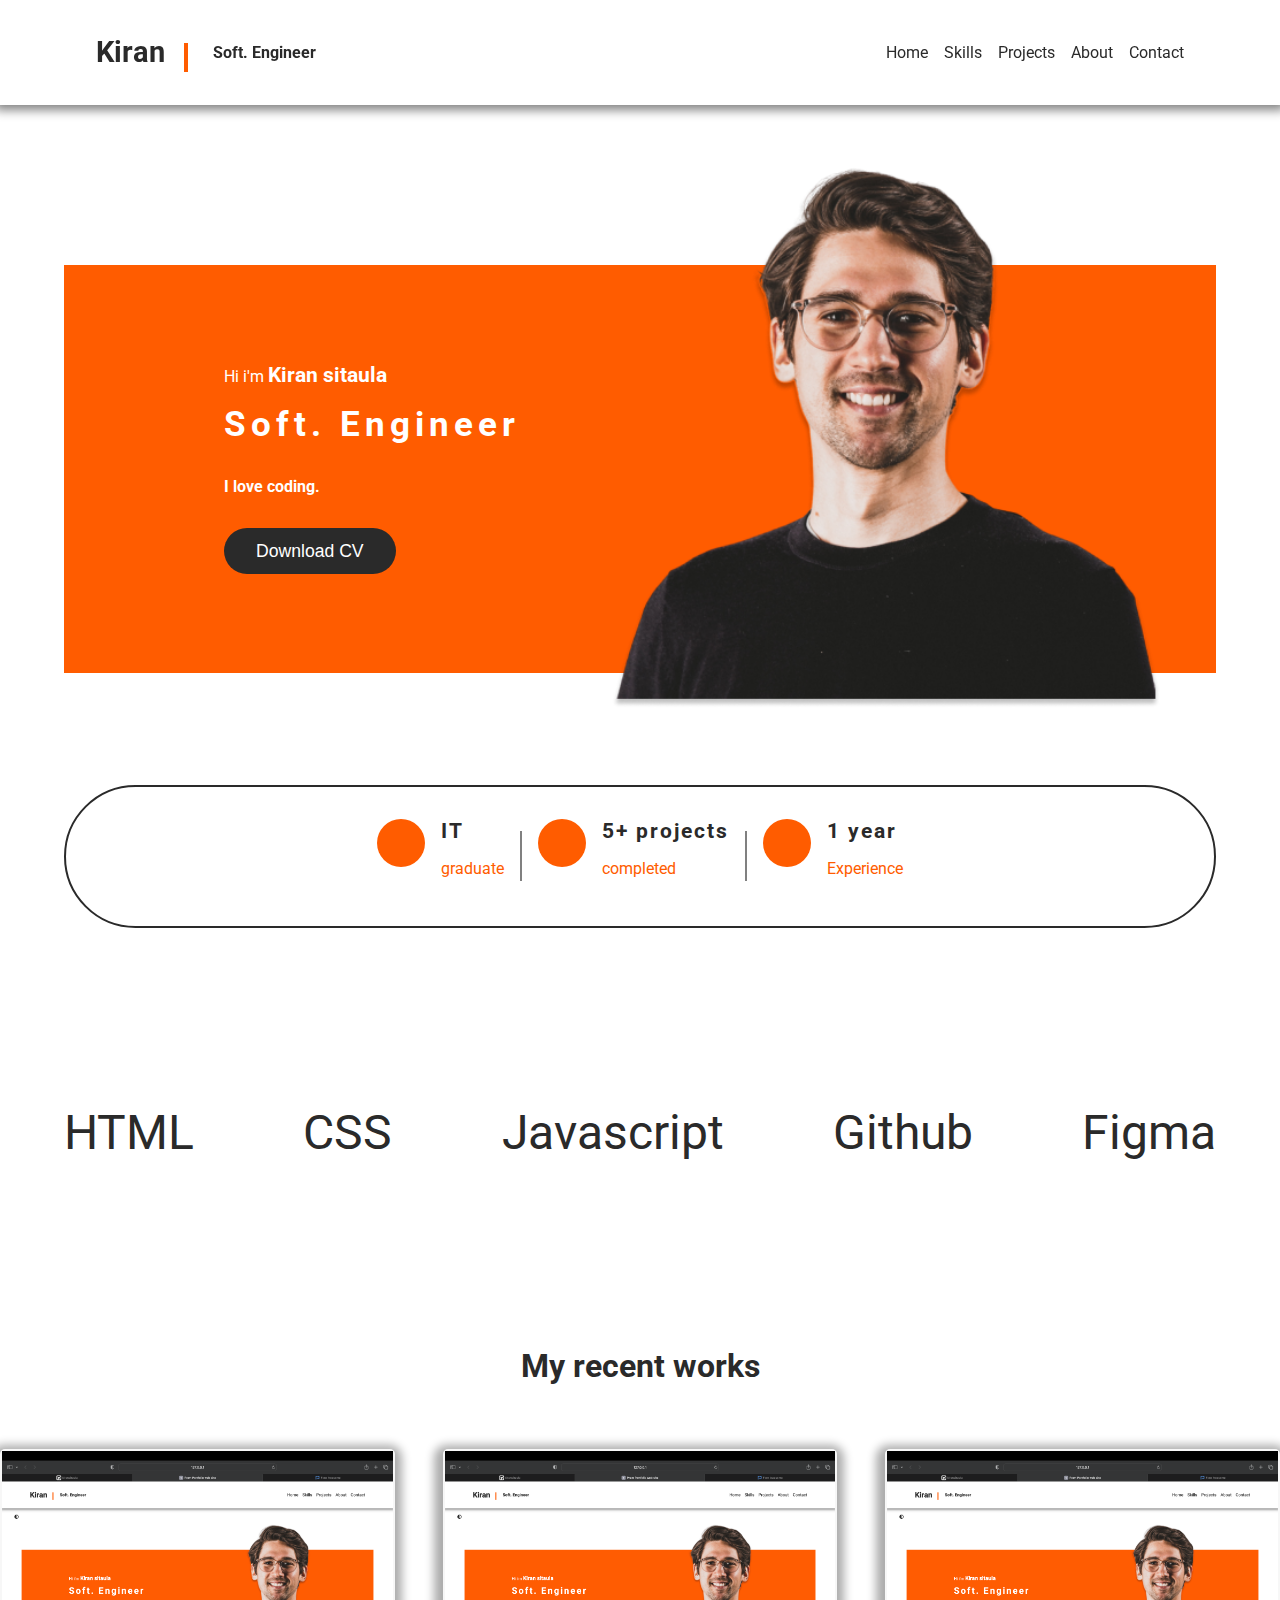
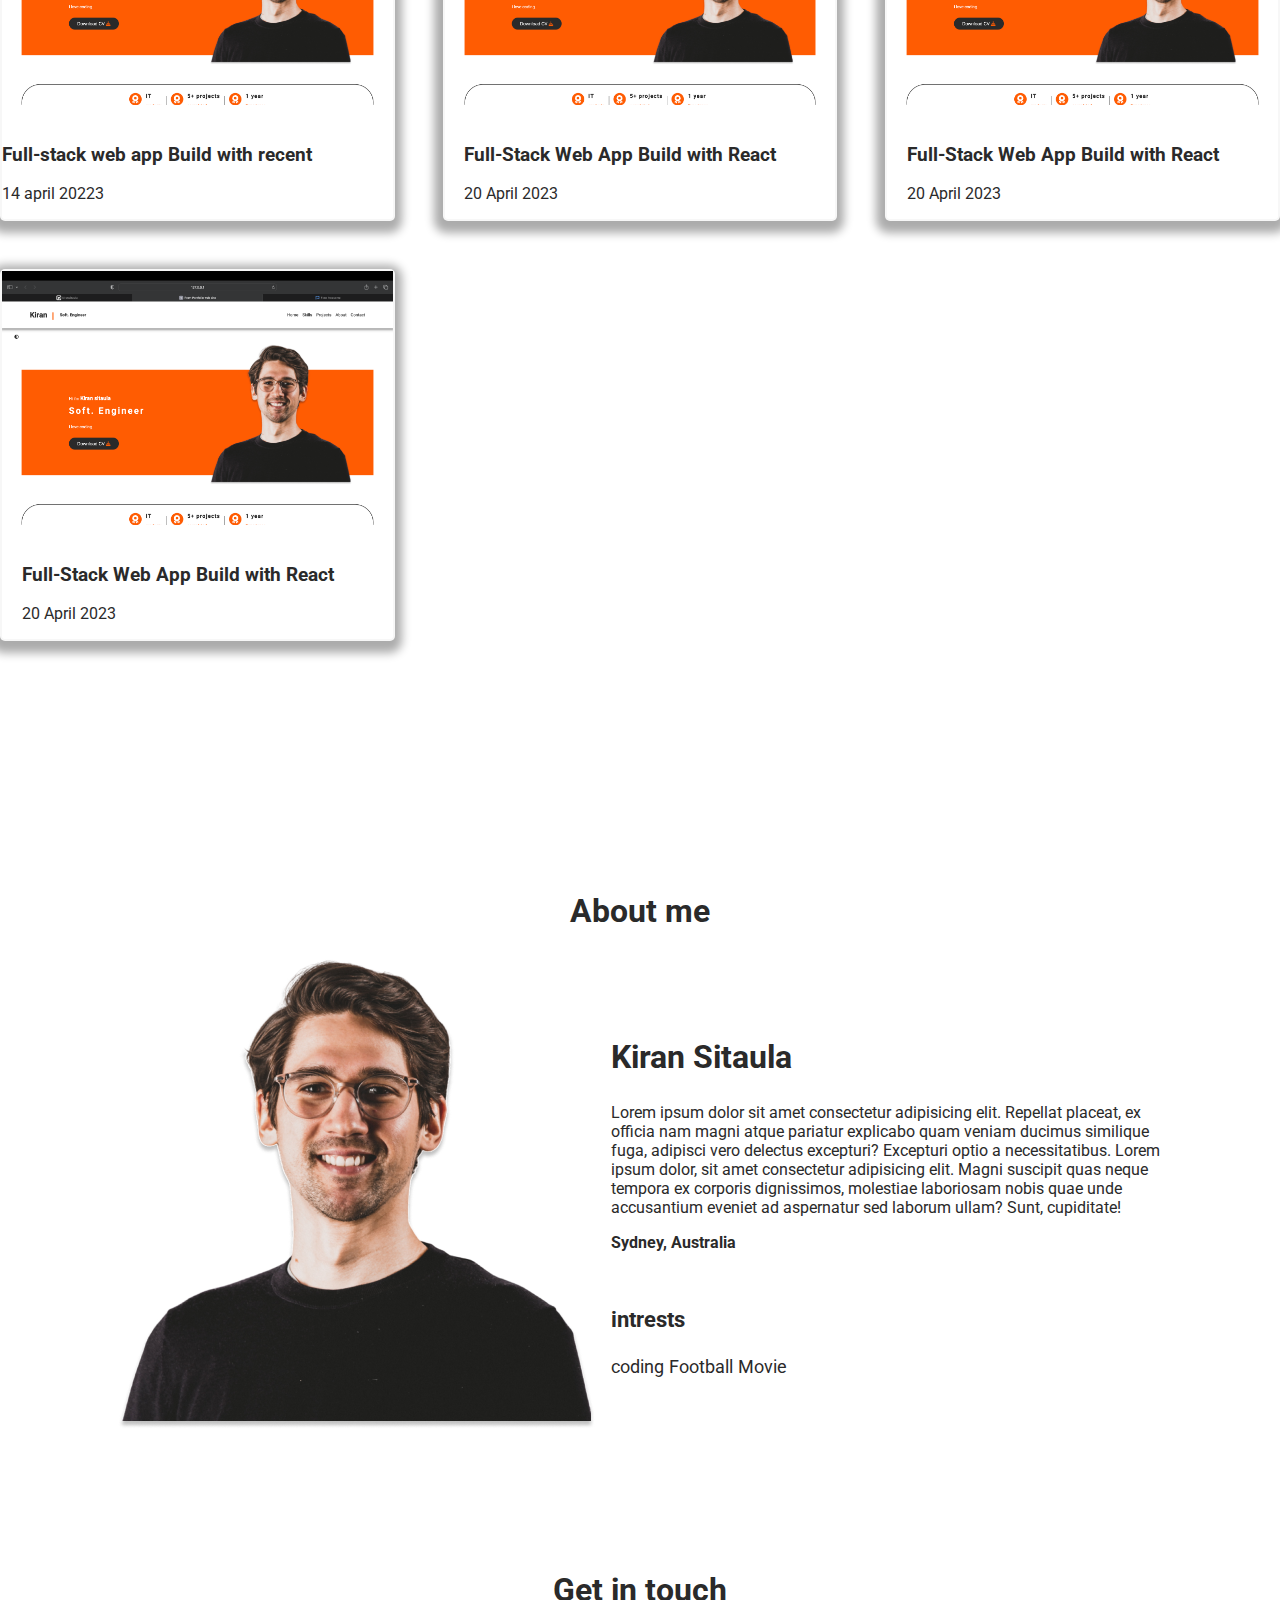
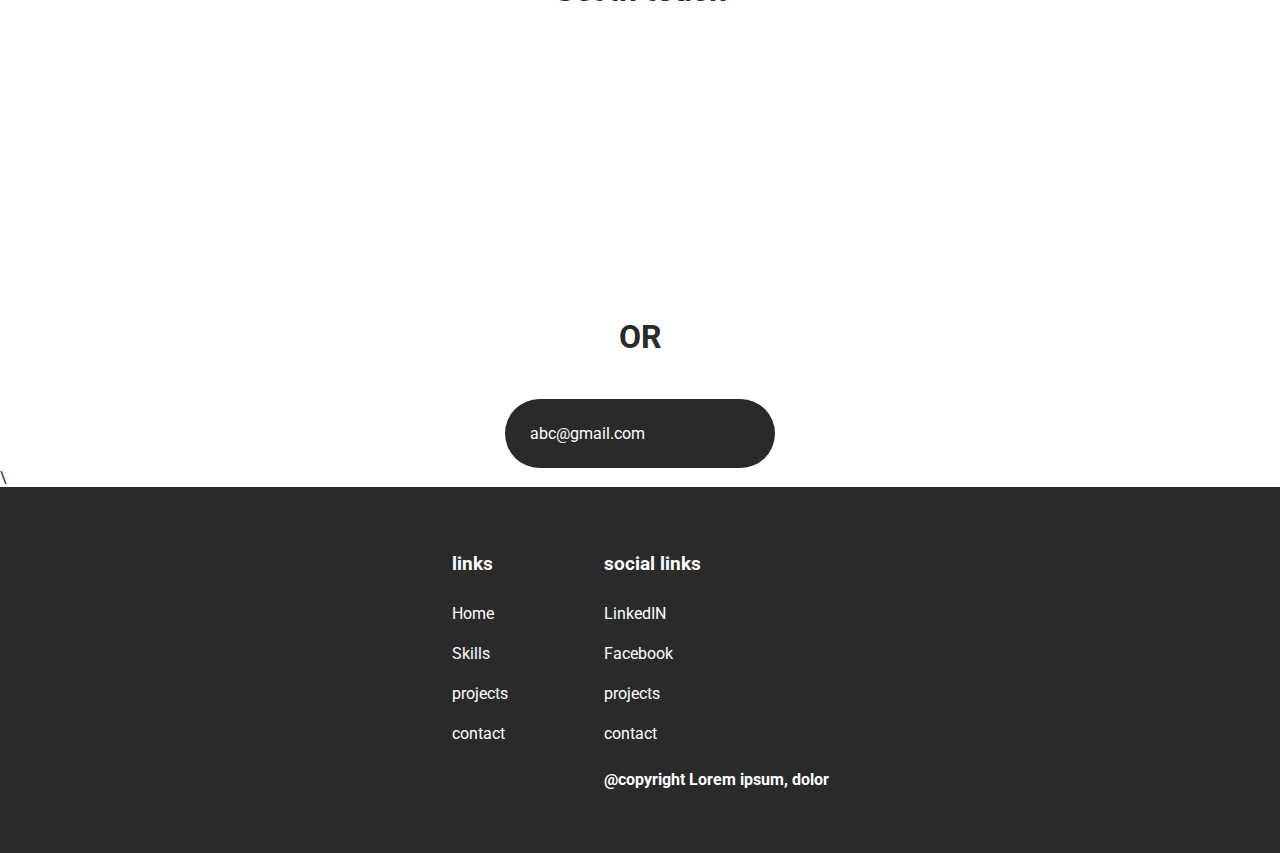
<file: index.html>
<!DOCTYPE html>
<html lang="en">
  <head>
    <meta charset="UTF-8" />
    <meta http-equiv="X-UA-Compatible" content="IE=edge" />
    <meta name="viewport" content="width=device-width, initial-scale=1.0" />

    <!-- google fonts -->
    <link rel="preconnect" href="https://fonts.googleapis.com" />
    <link rel="preconnect" href="https://fonts.gstatic.com" crossorigin />
    <link
      href="https://fonts.googleapis.com/css2?family=Roboto:wght@100;400;700&display=swap"
      rel="stylesheet"
    />

    <!-- font aweson icons -->
    <link
      rel="stylesheet"
      href="https://cdnjs.cloudflare.com/ajax/libs/font-awesome/6.4.0/css/all.min.css"
      integrity="sha512-iecdLmaskl7CVkqkXNQ/ZH/XLlvWZOJyj7Yy7tcenmpD1ypASozpmT/E0iPtmFIB46ZmdtAc9eNBvH0H/ZpiBw=="
      crossorigin="anonymous"
      referrerpolicy="no-referrer"
    />

    <link rel="stylesheet" href="./style.css" />
    <title>Prem Portfolio web site</title>
  </head>
  <body>
    <div class="wrapper">
      <!-- dark mode button -->

      <input type="checkbox" id="darkMode" />

      <div class="wrapper">
        <label for="darkMode" class="dark-mode-toggle">
          <i class="fa-solid fa-circle-half-stroke"></i>
        </label>

        <!-- header section  -->
        <header>
          <div class="container flex header">
            <div class="logo flex">
              <div>
                <h1>Kiran</h1>
              </div>
              <div>
                <h1 class="line">Soft. Engineer</h1>
              </div>
            </div>
            <div class="menu">
              <input type="checkbox" id="check" />
              <label for="check" class="menu-icon">
                <i class="fa-solid fa-bars"></i>
              </label>
              <ul class="navigation flex">
                <li><a href="">Home</a></li>
                <li><a href="">Skills </a></li>
                <li><a href="">Projects </a></li>
                <li><a href="">About </a></li>
                <li><a href="">Contact</a></li>
              </ul>
            </div>
          </div>
        </header>

        <!-- hero section  -->
        <section class="container hero-section">
          <div class="hero">
            <div class="flex left">
              <div>
                Hi i'm
                <span class="name">Kiran sitaula</span>
              </div>
              <div class="tag">Soft. Engineer</div>
              <p>I love coding.</p>
              <div>
                <button>
                  Download CV <i class="fa-solid fa-download"></i>
                </button>
              </div>
            </div>
            <div class="right flex">
              <img src="./assets/imgs/user.png" alt="profile images" />
            </div>
          </div>
        </section>

        <!-- Bannder section  -->
        <section class="flex banner container">
          <!-- award -->
            <div class="info-content flex">
              <div class="icon-container flex">
                <i class="fa-solid fa-award"></i>
              </div>
              <div>
                <span> IT</span>
                <p>graduate</p>
              </div>
            </div>
        <!-- divider -->
        <div class="info-divider"></div>
<!-- 1 -->
        <div class="info-content flex">
          <div class="icon-container flex">
            <i class="fa-solid fa-award"></i>
          </div>
          <div>
            <span> 5+ projects</span>
            <p>completed</p>
          </div>
        </div>
<!-- 2 -->
      <div class="info-divider"></div>
        <div class="info-content flex">
          <div class="icon-container flex">
            <i class="fa-solid fa-award"></i>
          </div>
          <div>
            <span> 1 year</span>
            <p>Experience</p>
          </div>
        </div>
        </section>

        <!-- Skills section  -->
        <section class="skills container flex">
        <div>
          <i class="fa-brands fa-html5"></i>
          <span>HTML</span>
        </div>

        <div>
          <i class="fa-brands fa-css3"></i>
          <span>CSS</span>
        </div>

        <div>
          <i class="fa-brands fa-js"></i>
          <span>Javascript</span>
        </div>

        <div>
          <i class="fa-brands fa-github"></i>          <span>Github</span>
        </div>

        <div>
          <i class="fa-brands fa-figma"></i>
          <span>Figma</span>
        </div>
      </section>

        <!-- Projects section  -->
        <section class="projects">
          <h2 class="title">My recent works</h2>
          <div class="projects-container grid">
            <div class="project-card flex">
              <div class="top">
                <img src="./assets/imgs/project.png" alt="">
              </div>
              <div class="bottom">
                <h3>Full-stack web app Build with recent</h3>
                <p>14 april 20223</p>
              </div>
            </div>
            <div class="project-card flex">
              <div class="top">
                <img src="./assets/imgs/project.png" alt="project" />
              </div>
              <div class="bottom container">
                <h3>Full-Stack Web App Build with React</h3>
                <p>20 April 2023</p>
              </div>
            </div>
            <div class="project-card flex">
              <div class="top">
                <img src="./assets/imgs/project.png" alt="project" />
              </div>
              <div class="bottom container">
                <h3>Full-Stack Web App Build with React</h3>
                <p>20 April 2023</p>
              </div>
            </div>
            <div class="project-card flex">
              <div class="top">
                <img src="./assets/imgs/project.png" alt="project" />
              </div>
              <div class="bottom container">
                <h3>Full-Stack Web App Build with React</h3>
                <p>20 April 2023</p>
              </div>
            </div>
          </div>
        </section>

        <!-- About me section  -->
        <section class="about-me">
            <h2 class="title">About me</h3>
          <div class="about container flex">
            <div>
              <img class="myimg" src="./assets/imgs/user.png" alt="">
            </div>
            <div class="content container flex">
              <div>
                <h2>Kiran Sitaula</h2>
                <p>Lorem ipsum dolor sit amet consectetur adipisicing elit. Repellat placeat, ex officia nam magni atque pariatur explicabo quam veniam ducimus similique fuga, adipisci vero delectus excepturi? Excepturi optio a necessitatibus. Lorem ipsum dolor, sit amet consectetur adipisicing elit. Magni suscipit quas neque tempora ex corporis dignissimos, molestiae laboriosam nobis quae unde accusantium eveniet ad aspernatur sed laborum ullam? Sunt, cupiditate!</p>

                <P>Sydney, Australia</P>
              </div>
              <div class="intrest">
                <h3>intrests</h3>
                <span>coding</span>
                <span>Football</span> 
                <span>Movie</span>
              </div>
            </div>
          </div>
        </section>
        <!-- Contact me section  -->
        <section class="contact">
          <div class="contact-me flex">
            <div class="contact-text"> 
              <h2 class="title"> Get in touch</h2>
            </div>
            
            <div class="icon flex">
                <i class="fa-brands fa-linkedin"></i>
                <i class="fa-brands fa-github"></i>
                <i class="fa-brands fa-twitter"></i>
                <i class="fa-brands fa-youtube" style="color: #ff2600;"></i>            </div>
            <h2 class="title">OR</h2>
            <a href="mailto:abc@gmail.com">
            <div class=" email flex">
              <span>abc@gmail.com</span>
              <i class="fa-solid fa-paper-plane"></i>
            </div>
          </a>
          </div>
        </section>

        <!-- footer section -->\
        <footer class="footer">
          <div class="container ">
            <div class="top flex">
              <div class="links">
                <h3>links</h3>
                <ul>
                  <li>
                    <a href="">Home</a>
                  </li>
                  <li>
                    <a href="">Skills</a>
                  </li><li>
                    <a href="">projects</a>
                  </li><li>
                    <a href="">contact</a>
                  </li>
                </ul>
              </div>

              <div class=" social links">
                <h3> social links</h3>
                <ul>
                  <li>
                    <a href="">LinkedIN</a>
                  </li>
                  <li>
                    <a href="">Facebook</a>
                  </li><li>
                    <a href="">projects</a>
                  </li><li>
                    <a href="">contact</a>
                  </li>
                </ul>
                <p>@copyright Lorem ipsum, dolor</p>
              </div>
            </div>
          </div>
        </footer>
      </div>
    </div>
  </body>
</html>
</file>
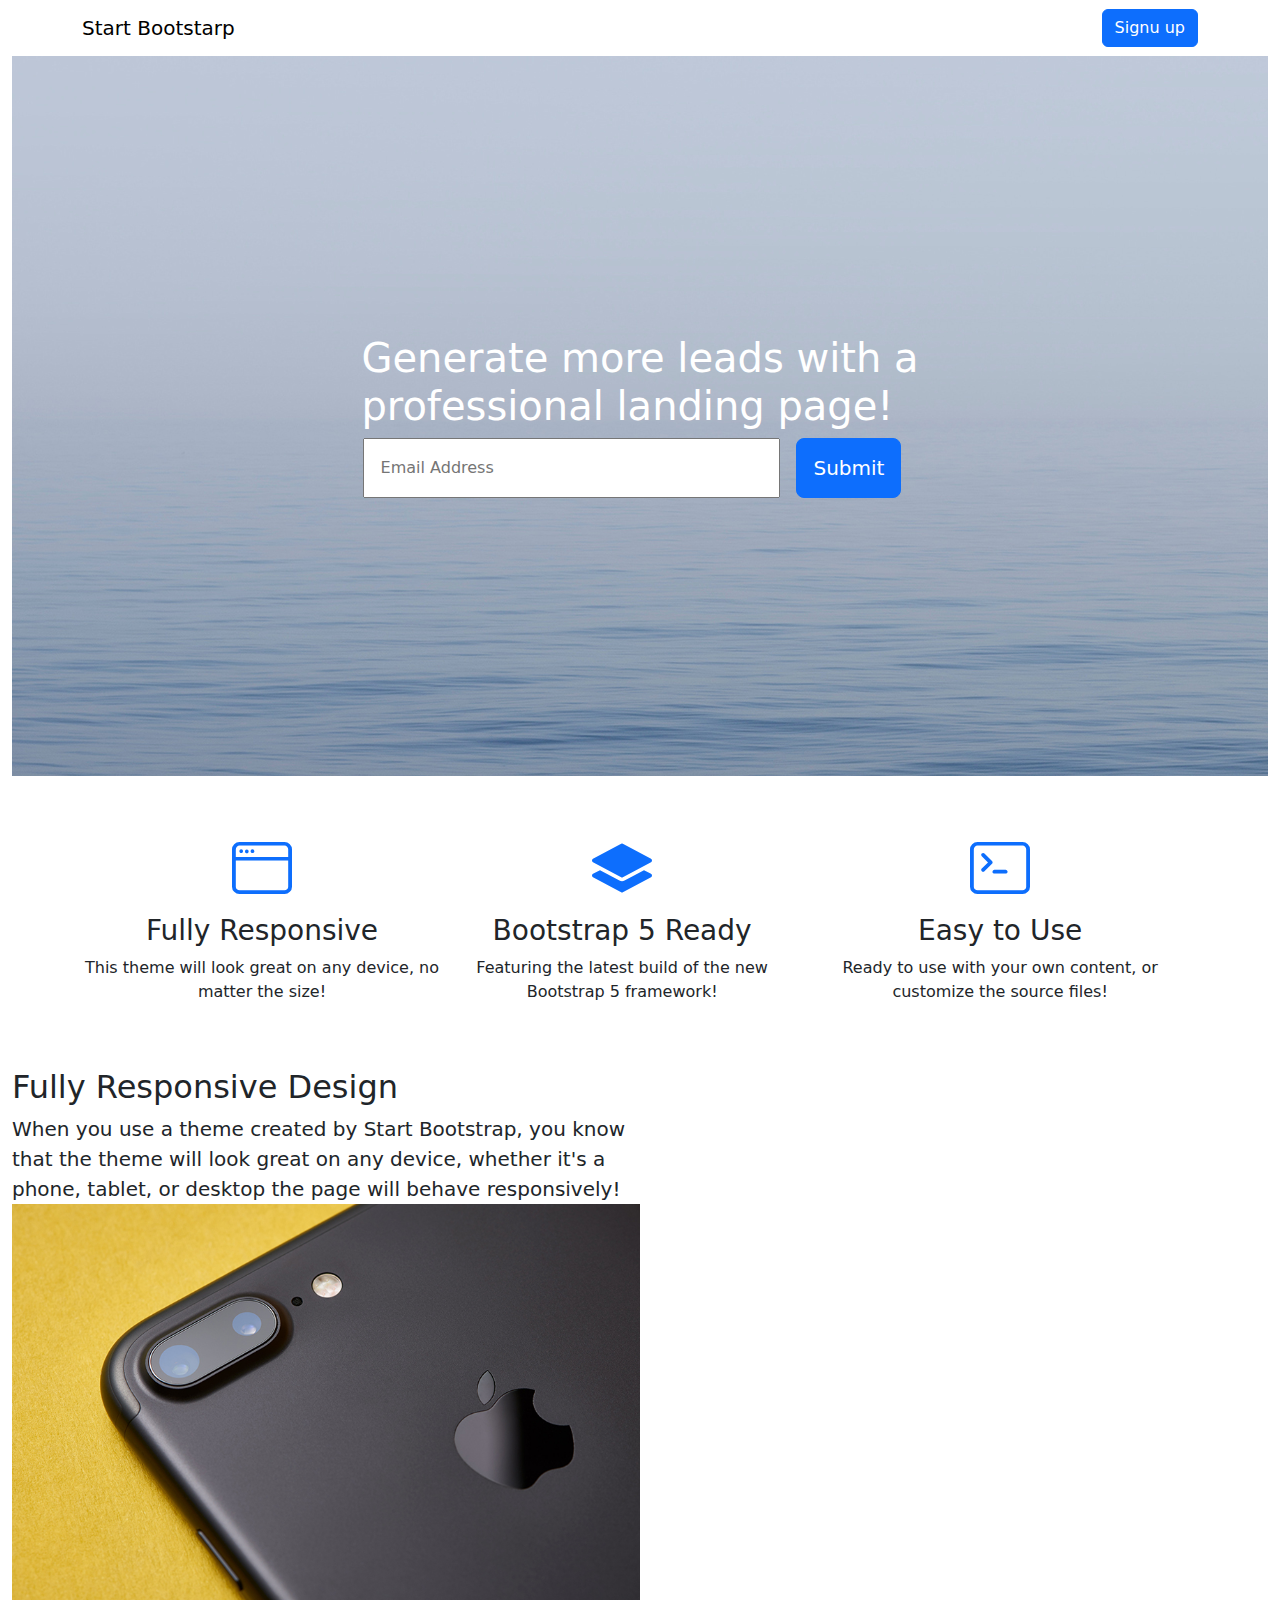
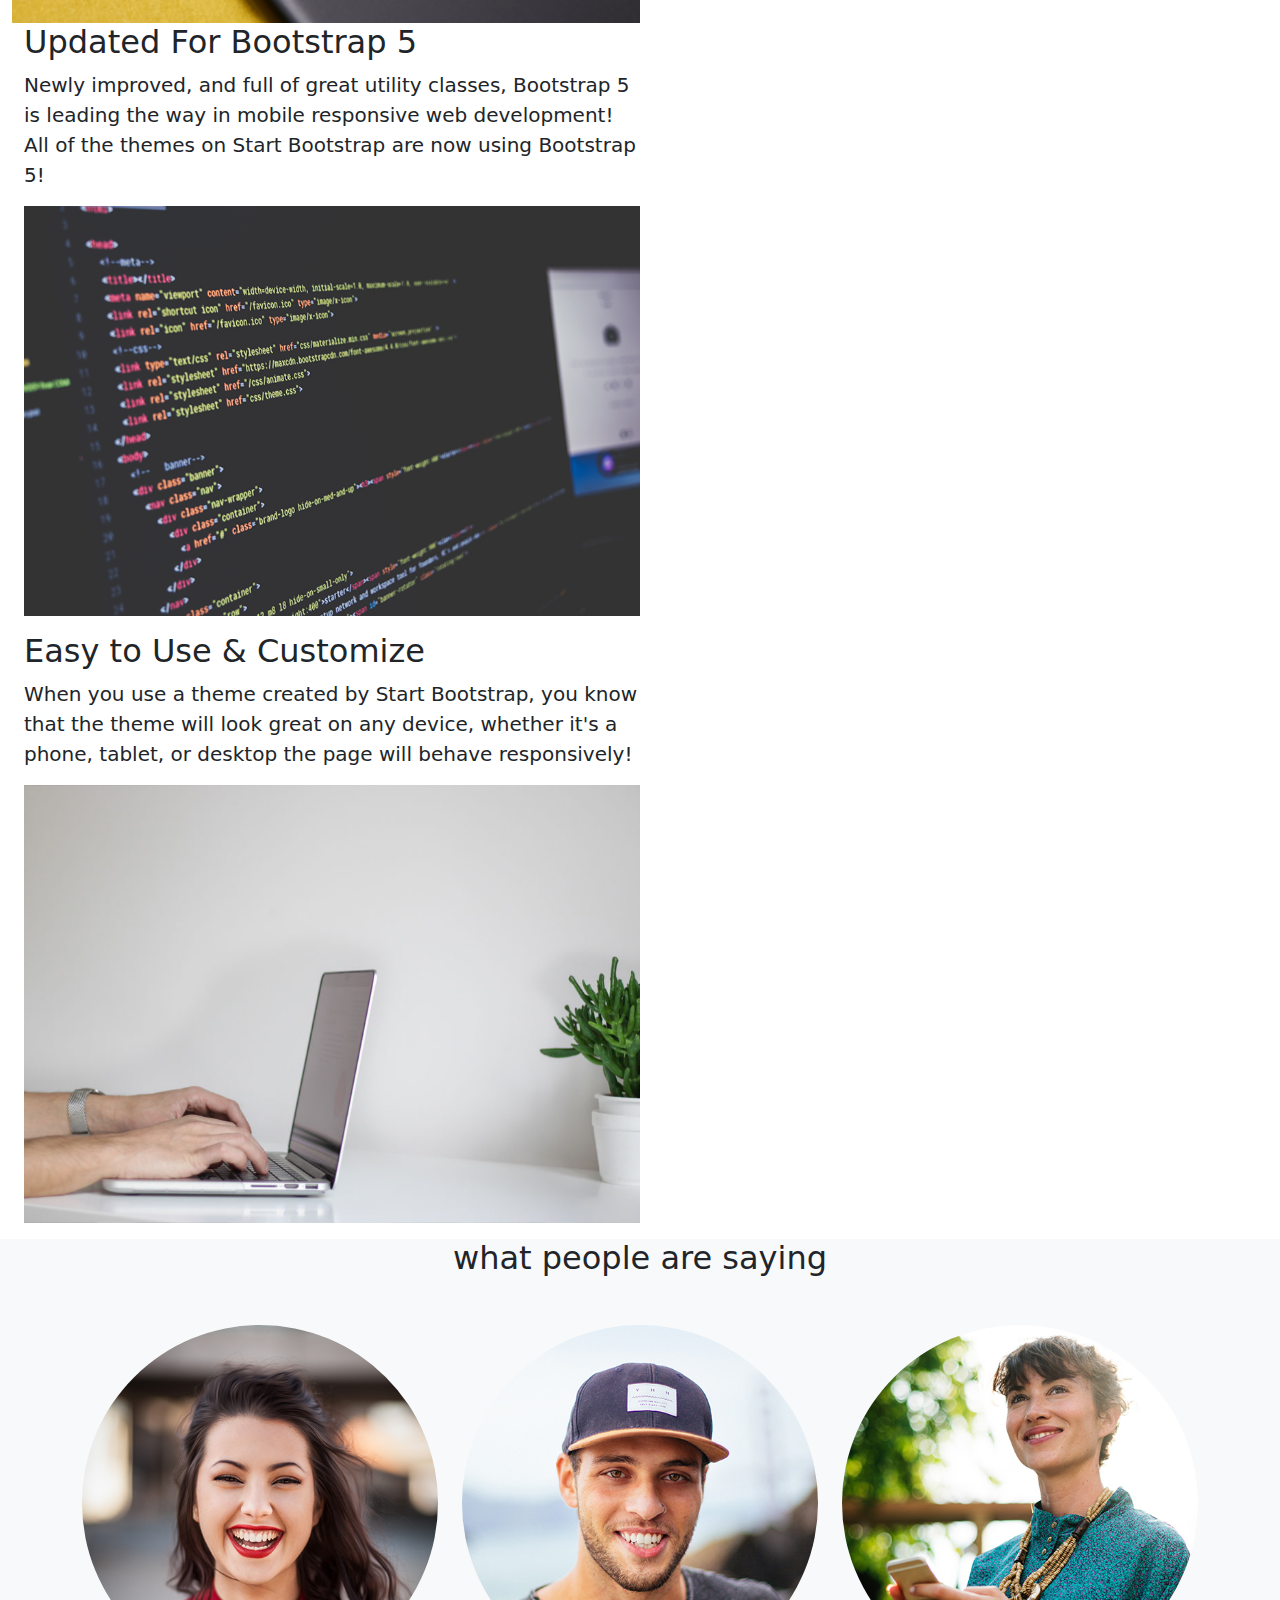
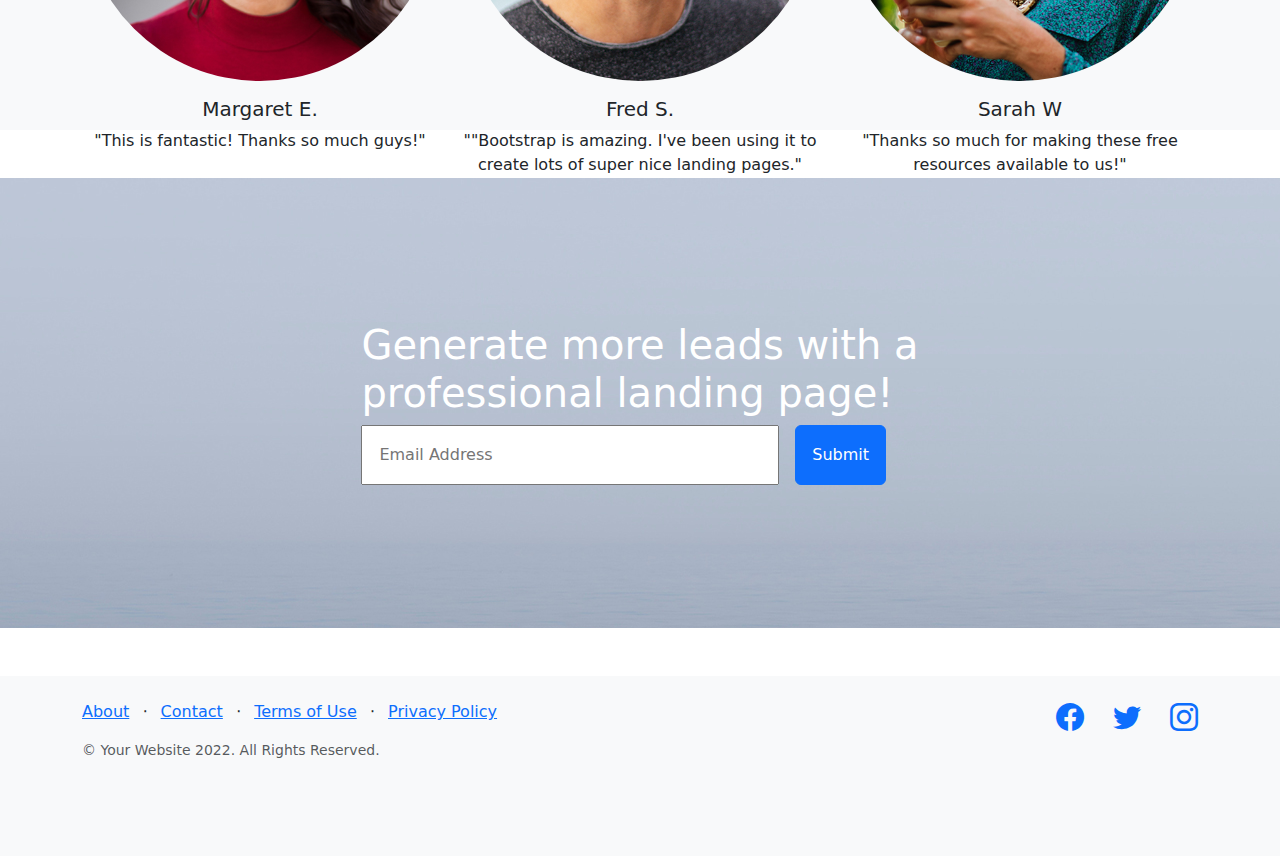
<file: bootstarp assaingment/index.html>
<!DOCTYPE html>
<html lang="en">
<head>
    <meta charset="UTF-8">
    <meta http-equiv="X-UA-Compatible" content="IE=edge">
    <meta name="viewport" content="width=device-width, initial-scale=1.0">
    <link rel="stylesheet" href="style.css">
    <title>Document</title>
</head>
<body>
    <nav class="navbar bg-white">
        <div class="container container-fluid">
          <a class="navbar-brand">Start Bootstarp</a>
          <button type="button p-1" class="btn btn-primary">Signu up</button>
        </div>
    </nav>
    <section class="masthead container-fluid">
        <div class=" mb-5 bg-image d-flex justify-content-center align-items-center">
            <div class="flex-column align-items-center">
                <h1 class="text-white fs-xxl">Generate more leads with a <br> professional landing page!</h1>
                <div class="d-flex justify-content-center">
                    <input class="w-75 p-3" type="Email" id="email" placeholder="Email Address">
                    <button type="submit" class="btn  btn-lg btn-primary mx-3">Submit</button>
                </div>
            </div>
        </div>
    </section>
    <section class="bg-white text-center  mt-5 my-5">
        <div class=" container d-flex ">
            <div>
                <i class="bi bi-window m-auto text-primary"></i>
                <h3>Fully Responsive</h3>
                    <p>This theme will look great on any device, no matter the size!</p>
            </div>
            <div>
                <i class="bi bi-layers-fill m-auto text-primary"></i>
                <h3>Bootstrap 5 Ready</h3>
                <p>Featuring the latest build of the new Bootstrap 5 framework!<p>
            </div>
            <div>
                <i class="bi bi-terminal  m-auto text-primary"></i>
                <h3>Easy to Use</h3>
                <p>Ready to use with your own content, or customize the source files!</p>
            </div>
        </div>
    </section>
    <section class="showcase">
        <div class="container-fluid">
            <div>


            <div class="col-lg-6 order-lg-1 my-auto showcase-text">
                <h2>Fully Responsive Design</h2>
                <p class="lead mb-0">When you use a theme created by Start Bootstrap, you know that the theme will look great on any device, whether it's a phone, tablet, or desktop the page will behave responsively!</p>
            </div>
            <div>
                <img class="col-lg-6 order-lg-2 img-fluid  text-white" src="images/bg-showcase-1.jpg">
            </div>
        </div>
        <div class="container-fluid ">
            <div class="col-lg-6 order-lg-2 my-auto showcase-text" >
                <h2>Updated For Bootstrap 5</h2>
                <p class="lead mb-0">Newly improved, and full of great utility classes, Bootstrap 5 is leading the way in mobile responsive web development! All of the themes on Start Bootstrap are now using Bootstrap 5!</div>
            <div>
                    <img class="col-lg-6 order-lg-2 img-fluid my-3  text-white" src="images/bg-showcase-2.jpg">
            </div>   
        </div>
        <div class="container-fluid ">

            <div class="col-lg-6 order-lg-1 my-auto showcase-text">
                <h2>Easy to Use & Customize</h2>
                <p class="lead mb-0">When you use a theme created by Start Bootstrap, you know that the theme will look great on any device, whether it's a phone, tablet, or desktop the page will behave responsively!</div>
                    <div>
                        <img class="col-lg-6 order-lg-2 img-fluid my-3  text-white" src="images/bg-showcase-3.jpg">
                </div> 
        </div>
    </section>

    <section class="testimony bg-light text-center  mb-5">
        <div class="container container-fluid">
            <h2 class="mb-5">what people are saying</h2>
            <div class="row">
                <div class="col-lg-4">
                    <div class="testimony-item mx-auto mb-5 mb-lg-0">
                        <img class="img-fluid s-s rounded-circle mb-3" src="images/testimonials-1.jpg" alt="...">
                        <h5>Margaret E.</h5>
                        <p class="font-weight-light mb-0">"This is fantastic! Thanks so much guys!"</p>
                    </div>
                </div>
                <div class="col-lg-4">
                    <div class="testimony-item mx-auto mb-5 mb-lg-0">
                        <img class="img-fluid rounded-circle mb-3" src="images/testimonials-2.jpg" alt="...">
                        <h5>Fred S.</h5>
                        <p class="font-weight-light mb-0">""Bootstrap is amazing. I've been using it to create lots of super nice landing pages."</p>
                    </div>
                </div>
                <div class="col-lg-4">
                    <div class=" testimony-item mx-auto mb-5 mb-lg-0">
                        <img class="img-fluid rounded-circle mb-3 " src="images/testimonials-3.jpg" alt="...">
                        <h5>Sarah W</h5>
                        <p class="font-weight-light mb-0">"Thanks so much for making these free resources available to us!"</p>
                    </div>
                </div>
            </div>
        </div>
    </section>
    <section class=" contact">
        <div class=" mb-5 bg-image  d-flex justify-content-center align-items-center">
            <div class="flex-column align-items-center">
                <h1 class="text-white fs-xxl">Generate more leads with a <br> professional landing page!</h1>
                <div class="d-flex">
                    <input class="w-75 p-3" type="Email" id="email" placeholder="Email Address">
                    <button type="fs-lg submit " class="btn btn-primary p-3 mx-3">Submit</button>
                </div>
            </div>
        </div>
    </section>

    <footer class="footer bg-light">
        <div class="container">
            <div class="row">
                <div class="col-lg-6 h-100 text-center text-lg-start my-auto">
                    <ul class="list-inline mt-4">
                        <li class="list-inline-item"><a href="#!">About</a></li>
                        <li class="list-inline-item">⋅</li>
                        <li class="list-inline-item"><a href="#!">Contact</a></li>
                        <li class="list-inline-item">⋅</li>
                        <li class="list-inline-item"><a href="#!">Terms of Use</a></li>
                        <li class="list-inline-item">⋅</li>
                        <li class="list-inline-item"><a href="#!">Privacy Policy</a></li>
                    </ul>
                    <p class="text-muted small mb-4 mb-lg-0">© Your Website 2022. All Rights Reserved.</p>
                </div>
                <div class="col-lg-6 h-100 text-center text-lg-end my-auto">
                    <ul class="list-inline mb-0">
                        <li class="list-inline-item me-4">
                            <a href="#!"><i class="bi-facebook fs-3"></i></a>
                        </li>
                        <li class="list-inline-item me-4">
                            <a href="#!"><i class="bi-twitter fs-3"></i></a>
                        </li>
                        <li class="list-inline-item">
                            <a href="#!"><i class="bi-instagram fs-3"></i></a>
                        </li>
                    </ul>
                </div>
            </div>
        </div>
    </footer>
</body>
</html>
</file>
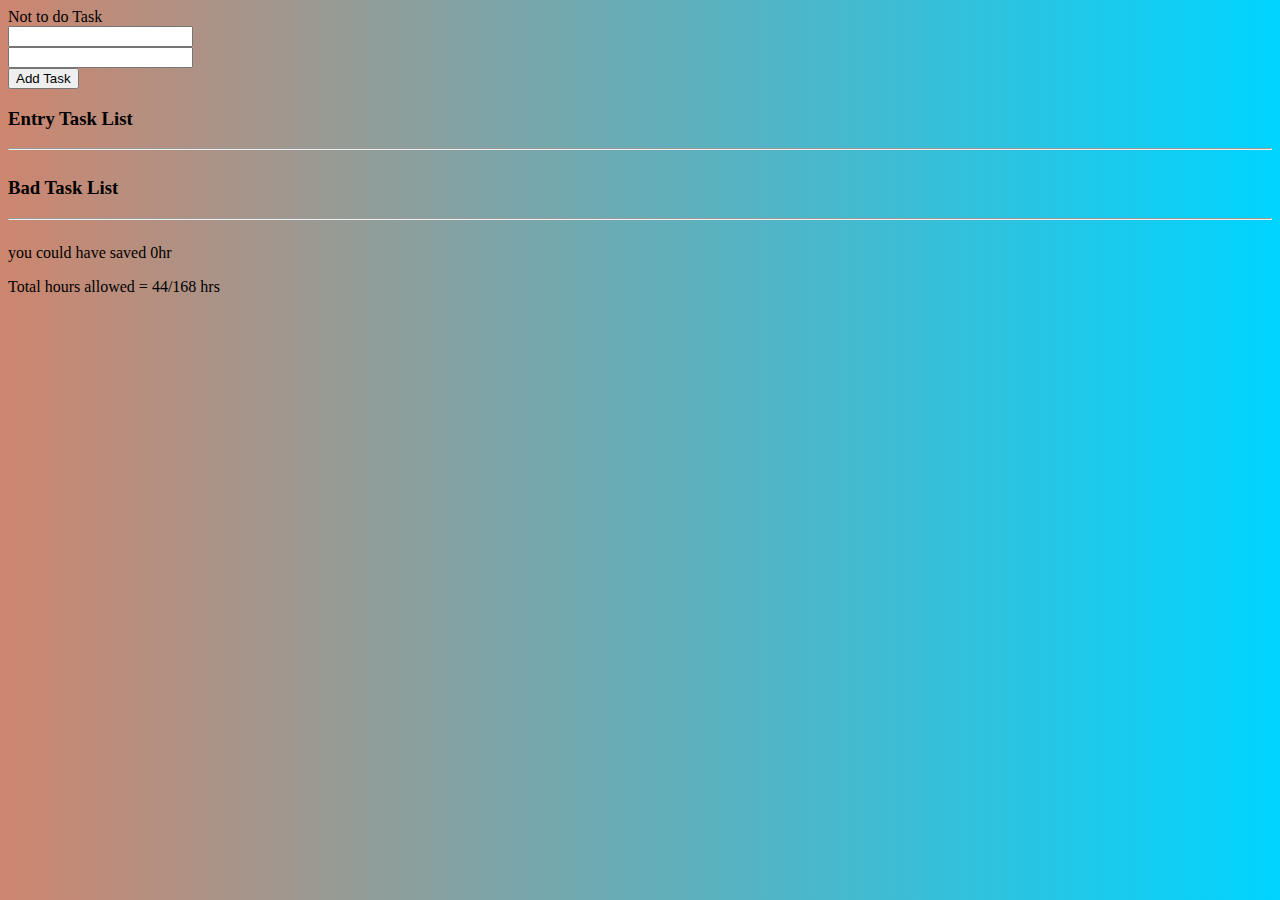
<file: bootstarp /indexx.html>
<!DOCTYPE html>
<html lang="en">
  <head>
    <meta charset="UTF-8" />
    <meta http-equiv="X-UA-Compatible" content="IE=edge" />
    <meta name="viewport" content="width=device-width, initial-scale=1.0" />

    <!-- bootstrap cdn -->
    <link
      href="https://cdn.jsdelivr.net/npm/bootstrap@5.3.0-alpha3/dist/css/bootstrap.min.css"
      rel="stylesheet"
      integrity="sha384-KK94CHFLLe+nY2dmCWGMq91rCGa5gtU4mk92HdvYe+M/SXH301p5ILy+dN9+nJOZ"
      crossorigin="anonymous"
    />

    <!-- fontawesome cdn  -->
    <link
      rel="stylesheet"
      href="https://cdnjs.cloudflare.com/ajax/libs/font-awesome/6.4.0/css/all.min.css"
      integrity="sha512-iecdLmaskl7CVkqkXNQ/ZH/XLlvWZOJyj7Yy7tcenmpD1ypASozpmT/E0iPtmFIB46ZmdtAc9eNBvH0H/ZpiBw=="
      crossorigin="anonymous"
      referrerpolicy="no-referrer"
    />

    <link rel="stylesheet" href="./style.css" />

    <title>Not to do tas</title>
  </head>
  <body>
    <div class="wrapper">
      <div class="container">
        <!-- title  -->
        <div class="row">
          <div class="col mt-5 text-center fs-1">Not to do Task</div>
        </div>

        <!-- top form  -->
        <form
          action="javascript:void(0)"
          class="mt-5 border p-3 py-5 rounded shadow-lg bg-light"
          onsubmit="handlOnSubmit(this)"
        >
          <div class="row g-1">
            <div class="col-md-6">
              <input type="text" name="task" class="form-control" required />
            </div>
            <div class="col-md-2">
              <input type="number" name="hr" class="form-control" required />
            </div>
            <div class="col-md-4 d-grid">
              <button class="btn btn-primary">Add Task</button>
            </div>
          </div>
        </form>

        <!-- bottom tables -->
        <div class="row mt-5">
          <div class="col-md">
            <h3 class="text-center">Entry Task List</h3>
            <hr />
            <table class="table table-striped table-hover">
              <tbody id="entry"></tbody>
            </table>
          </div>
          <div class="col-md">
            <h3 class="text-center">Bad Task List</h3>
            <hr />
            <table class="table table-striped table-hover">
              <tbody id="bad"></tbody>
            </table>
            <p>you could have saved <span id="badhrs">0hr</span></p>
          </div>
        </div>

        <!-- total hours -->
        <div class="row mt-5">
          <div clas="col">
            <div>Total hours allowed = <span id="total">44</span>/168 hrs</div>
          </div>
        </div>
      </div>
    </div>

    <script src="./script.js"></script>
  </body>
</html>
</file>
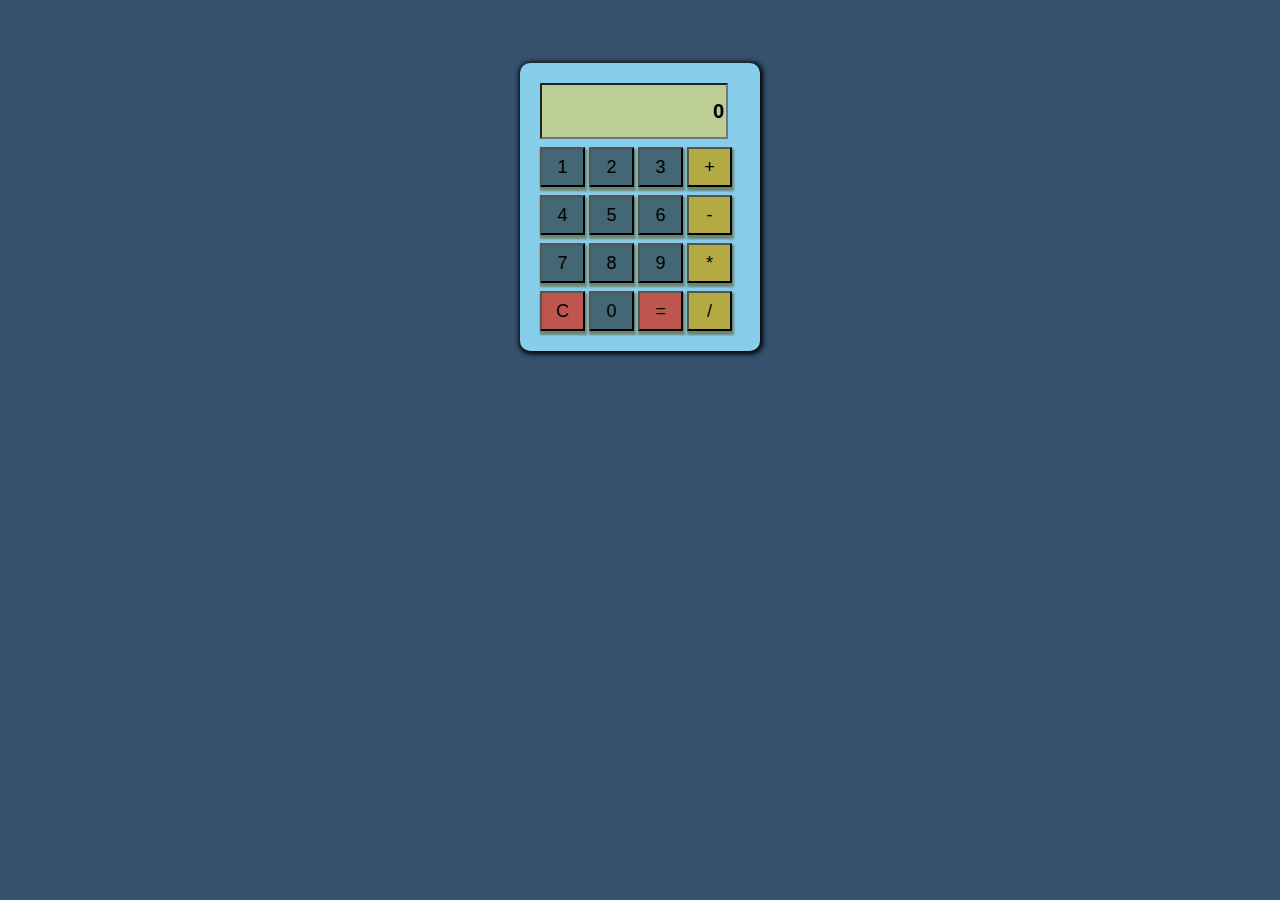
<file: calcu/calc.html>
<!DOCTYPE html>
<html lang="en">
<head>
    <meta charset="UTF-8">
    <meta http-equiv="X-UA-Compatible" content="IE=edge">
    <meta name="viewport" content="width=device-width, initial-scale=1.0">
    <link rel="stylesheet" href="style.css">
    <title>Document</title>
</head>
<body>
    <div class="calculator">
        <div class="result">
            <input type="text" id="screen" value="0">
        </div>
        <div class="row">
            <input type="button" value="1">
            <input type="button" value="2">
            <input type="button" value="3">
            <input type="button" value="+" class="function">
        </div>
        <div class="row">
            <input type="button" value="4">
            <input type="button" value="5">
            <input type="button" value="6">
            <input type="button" value="-" class="function">
        </div>
        <div class="row">
            <input type="button" value="7">
            <input type="button" value="8">
            <input type="button" value="9">
            <input type="button" value="*" class="function">
        </div>
        <div class="row">
            <input type="button" value="C" class="abc">
            <input type="button" value="0">
            <input type="button" value="=" id="equal">
            <input type="button" value="/" class="function">
        </div>
    </div>

    <script src="script.js"></script>
</body>
</html>
</file>
<file: style.css>
/* Default styles */
html {
  scroll-behavior: smooth;
}
* {
  box-sizing: border-box;
}
body {
  font-family: "Roboto", sans-serif;
  margin: 0;
  padding: 0;
}

.flex {
  display: flex;
  gap: 1rem;
}
.grid {
  display: grid;
}

.container {
  width: 90%;
  margin: auto;
}

a {
  text-decoration: none;
  color: inherit;
}
.title {
  font-size: 2rem;
  font-weight: bolder;
  text-align: center;
}

/* <!-- checkbox section  --> */
:root {
  --color-orange: #ff5c00;
  --color-dark: #2a2a2a;

  --body-bg: #fff;
  --text-color: var(--color-dark);
  --border-color: var(--color-dark);

  /* for dark mode */
  --dark-bg: var(--color-dark);
  --dark-text-color: #fff;
  --dark-border-color: #fff;
}

.wrapper {
  background: var(--body-bg);
  min-height: 100vh;
  color: var(--text-color);
}

#darkMode {
  position: fixed;
  top: 6rem;
  left: 2rem;
  display: none;
}
.dark-mode-toggle {
  position: fixed;
  top: 8rem;
  left: 3rem;
}
.dark-mode-toggle:hover {
  transform: scale(1.5);
  cursor: pointer;
  transition: all 0.5s;
}

/* dark more activation */
#darkMode:checked + .wrapper {
  background: var(--dark-bg);
  min-height: 100vh;
  color: var(--dark-text-color);

  --border-color: var(--dark-border-color);
}

/* <!-- Header section  --> */
header {
  box-shadow: 0 0 10px 5px grey;
  position: sticky;
  top: 0;
  /* z-index: 99; */
  /* background: var(--dark-bg); */
}
.header {
  justify-content: space-between;
  align-items: center;
  padding: 1rem 2rem;
  z-index: 99;
}
.logo {
  justify-content: center;
  align-items: center;
  gap: 3rem;
  position: relative;
}

.logo > div:nth-child(1) h1 {
  font-size: 1.8rem;
}
.line {
  font-size: 1rem;
}

.line::before {
  content: "";
  width: 4px;
  height: 40%;
  left: 40%;
  /* top: 1rem; */
  background: var(--color-orange);
  position: absolute;
}

#check,
.menu-icon {
  display: none;
}

.navigation {
  list-style: none;
}

.navigation li a:hover {
  color: var(--color-orange);
  transition: all 0.5s;
}
/* <!-- hero section  --> */
.hero-section {
  padding-top: 10rem;
  color: var(--body-bg);
}
.hero {
  background: var(--color-orange);
  padding: 0 2rem;

  display: grid;
  grid-template-areas: "left right";
}

.left {
  grid-area: left;

  flex-direction: column;
  justify-content: center;
  /* align-items: center; */
  padding-left: 10vw;
}
.left .name {
  font-size: 1.3rem;
  font-weight: bold;
}
.left .tag {
  font-size: 2.2rem;
  font-weight: bold;
  letter-spacing: 5px;
}
.left button {
  padding: 0.8rem 2rem;
  border: none;
  background: var(--color-dark);
  border-radius: 2rem;
  color: var(--body-bg);
  font-size: 1.1rem;
}
.left button i {
  color: var(--color-orange);
}
.right {
  grid-area: right;
  justify-content: center;
  align-items: center;
  margin-top: -4rem;
}

.right img {
  height: 115%;
}
/* <!-- Bannder section  --> */
.banner {
  margin-top: 7rem;
  border: 2px solid var(--border-color);
  border-radius: 100px;
  padding: 2rem;
  min-height: 7rem;
  justify-content: center;
  align-items: center;
}

.banner .info-content .icon-container {
  background: var(--color-orange);
  width: 3rem;
  height: 3rem;
  border-radius: 50%;

  justify-content: center;
  align-items: center;
}

.banner .info-content .icon-container i {
  color: #fff;
  font-size: 2rem;
}

.banner .info-content span {
  font-weight: bolder;
  font-size: 1.3rem;
  letter-spacing: 2px;
}

.banner .info-content p {
  color: var(--color-orange);
}

.banner .info-divider {
  width: 2px;
  height: 50px;
  background: grey;
}

/* <!-- Skills section  --> */

.skills {
  padding-top: 7rem;
  font-size: 3rem;
  justify-content: space-between;
  flex-wrap: wrap;
  gap: 3rem;
  margin-top: 4rem;
}
.skills > div {
  display: flex;
  flex-direction: column;
  align-items: center;
}
.skills i {
  font-size: 6rem;
  color: #ff5c00;
}

/* <!-- Projects section  --> */
.projects {
  margin-top: 3rem;
  padding: 7rem 0;
}

.projects .projects-container {
  grid-template-columns: repeat(auto-fit, minmax(350px, 1fr));
  gap: 3rem;
  margin-top: 4rem;
}

.projects .projects-container .project-card {
  flex-direction: column;

  border: 2px solid rgba(0, 0, 0, 0.03);
  box-shadow: -1px 4px 10px 8px rgba(0, 0, 0, 0.33);
  border-radius: 5px;
}

.projects .projects-container .project-card img {
  width: 100%;
}
/* <!-- About me section  --> */
.about-me {
  padding-top: 7rem;
}
.about {
  width: 120vh;
}

.content {
  flex-direction: column;
}
.content h2 {
  font-size: 2rem;
}
div p:nth-child(3) {
  font-weight: bold;
}

.intrest {
  font-size: larger;
}
.intrest span {
  font-size: large;
}

/* <!-- Contact me section  --> */
.contact-me {
  align-items: center;
  justify-content: center;
  margin-top: 7rem;
  flex-direction: column;
}

.icon {
  justify-content: center;
  margin: 7rem 4rem;
  column-gap: 10rem;
  font-size: 4rem;
}
div .icon i:nth-child(1) {
  color: blue;
}

div .icon i:nth-child(2) {
  color: rgb(88, 88, 211);
}
div .icon i:nth-child(3) {
  color: rgb(16, 131, 166);
}
.email {
  border-radius: 40px;
  width: 30vh;
  padding: 25px;
  background: var(--color-dark);
  color: var(--body-bg);
}
.email .i {
  width: 3rem;
}

/* <!-- footer section --> */

.footer {
  background: #2a2a2a;
  color: white;
  padding: 3rem;
}
.footer .top {
  justify-content: center;
  gap: 6rem;
}

.footer .top ul {
  list-style: none;
  line-height: 2.5rem;
  padding-left: 0;
}

.footer .bottom {
  text-align: center;
  margin-top: 2rem;
}

/* go up bottom */
.go-up {
  position: fixed;
  width: 3rem;
  height: 3rem;
  background: var(--color-orange);
  bottom: 50px;
  right: 20px;
  border-radius: 50%;

  justify-content: center;
  align-items: center;

  font-size: 2rem;
}
</file>
<file: bootstarp /style.css>
body {
  background: rgb(2, 0, 36);
  background: linear-gradient(
    90deg,
    rgba(2, 0, 36, 1) 0%,
    rgba(205, 134, 111, 1) 0%,
    rgba(0, 212, 255, 1) 100%
  );
}
</file>
<file: calcu/style.css>
body{
    background-color: rgb(54, 81, 110);
}
.calculator {
    padding: 20px;
    background:skyblue;
    margin: 0 auto;
    border-radius: 10px;
    margin-top: 5%;
    max-width: 200px;
    box-shadow: 1px 1px 5px 2px #000;
}
.result #screen {
    background-color: #bccd95;
    height: 50px;
    width: 90%;
    text-align: right;
    font-size: 20px;
    font-weight: bold;
}
.row input[type="button"]{
    height: 40px;
    width:45px;
    margin-top:8px;
    background: rgba(0, 0, 0,0.5);
    box-shadow: 1px 3px 2px 1px rgb(107, 133, 109);
    font-size: 18px;
    color: black; 
}
.row .function{
    background: rgba(179, 170, 68, 22) !important;
}
.row #equal{
    background-color:rgba(215, 35, 12, 0.7) !important; 
}
.row .abc{
    background: rgba(215, 35, 12, 0.7) !important;
}
</file>
<file: bootstarp assaingment/style.css>
@import url('https://cdn.jsdelivr.net/npm/bootstrap@5.2.0/dist/css/bootstrap.min.css');
@import url("https://cdn.jsdelivr.net/npm/bootstrap-icons@1.3.0/font/bootstrap-icons.css");
* {
	margin: 0;
	padding: 0;
}
.bg-image{
    background-image:url('images/bg-masthead.jpg');
    height: 80vh;
}
.iphone{
    background-image: url('images/bg-showcase-1.jpg');
    height: 70vh;
}
i{
    font-size: 60px;
}
.code{
    background-image: url('images/bg-showcase-2.jpg');
    height: 70vh;
}
.type{
    background-image: url('images/bg-showcase-3.jpg');
    height: 70vh;
}
.testimony{
height: fit-content;
width: 100%;
}
.testimony-item{
    height: 45vh;
    border-radius: 50%;
}
.contact .bg-image {
    height: 50vh !important;
}
.contact .submit{
    padding: 80px;
    background-color: red;
}
.btn .btn-primary{
    margin-left: 25px !important;
}
footer{
    height: 20vh;
    align-items: center;
}
</file>
